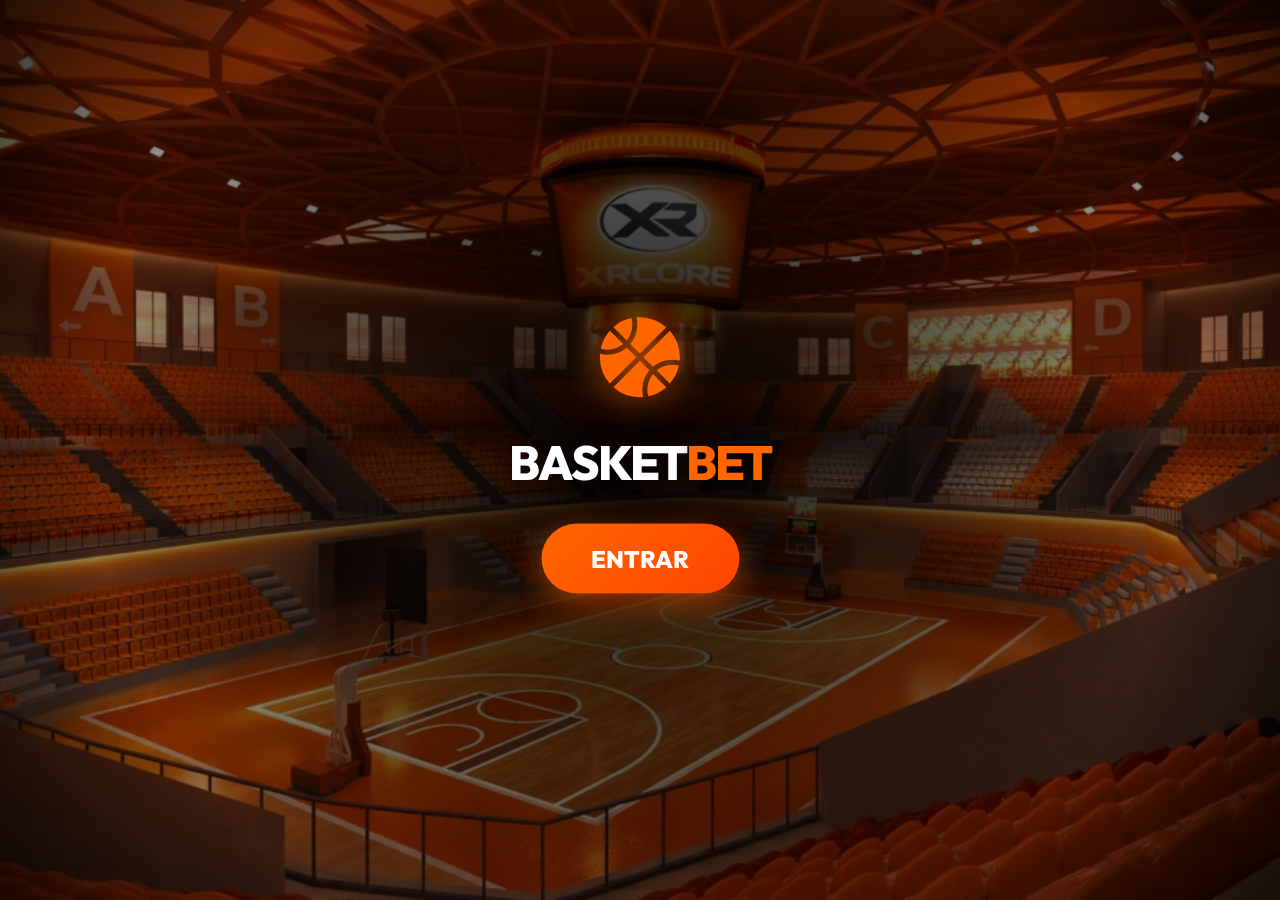
<file: index.html>
<!DOCTYPE html>
<html lang="pt-BR">

<head>
    <meta charset="UTF-8">
    <meta name="viewport" content="width=device-width, initial-scale=1.0">
    <title>BasketBet - O Jogo da Cesta</title>
    <link rel="stylesheet" href="style.css">
    <link href="https://fonts.googleapis.com/css2?family=Outfit:wght@400;700;900&display=swap" rel="stylesheet">
    <link rel="stylesheet" href="https://cdnjs.cloudflare.com/ajax/libs/font-awesome/6.4.0/css/all.min.css">
</head>

<body>

    <!-- AR Video Background -->
    <video id="ar-video" playsinline autoplay muted></video>
    <div id="ar-scan-overlay">
        <div class="scan-line"></div>
        <div class="scan-text">Mapeando Ambiente...</div>
    </div>

    <!-- Header / Navbar -->
    <header class="app-header">
        <div class="logo">
            <i class="fa-solid fa-basketball"></i>
            <span>BASKET<span class="highlight">BET</span></span>
        </div>
        <div class="user-controls">
            <div class="balance-display">
                <span>R$</span>
                <span id="user-balance">1.000,00</span>
            </div>
            <button class="btn-deposit" data-modal="modal-deposit">DEPÓSITO</button>
            <div class="profile-icon" data-modal="modal-profile">
                <img src="https://via.placeholder.com/40" id="header-avatar-img" alt="Avatar">
            </div>
        </div>
    </header>

    <!-- Main Game Container -->
    <main class="game-container">

        <!-- Game Viewport -->
        <div class="game-viewport">
            <!-- History -->
            <div class="score-board" id="score-board">
                <!-- Scores injected here -->
            </div>

            <!-- Hoop Section -->
            <div class="hoop-container">
                <div class="backboard">
                    <div class="backboard-inner">
                        <img src="assets/xrcore_logo_final.png" class="backboard-logo" alt="XR CORE">
                    </div>
                </div>
                <div class="hoop-rim-system">
                    <div class="rim-back"></div>
                    <div class="net" id="hoop-net"></div>
                    <div class="rim-front"></div>
                </div>
            </div>

            <!-- Court Section -->
            <div class="court-perspective">
                <div class="floor">
                    <div class="key-area">
                        <div class="free-throw-line"></div>
                        <div class="paint"></div>
                    </div>
                    <div class="three-point-line"></div>
                    <div class="center-circle"></div>
                </div>

                <!-- Ball -->
                <div class="ball-container">
                    <div class="aim-line"></div> <!-- Force Line -->
                    <div class="ball" id="basketball"></div>
                </div>
            </div>

            <!-- Side Gauge (Multiplier/Power) -->
            <div class="side-gauge">
                <div class="gauge-bar">
                    <div class="gauge-fill"></div>
                </div>
                <!-- Moving Arrow -->
                <div class="gauge-arrow" id="gauge-arrow">
                    <i class="fa-solid fa-caret-right"></i>
                </div>
            </div>
        </div>

        <!-- Game Controls -->
        <div class="controls-area">

            <div class="turbo-toggle">
                <div class="turbo-btn" id="turbo-btn">
                    <i class="fa-solid fa-bolt"></i>
                    <span>TURBO</span>
                </div>
            </div>

            <div class="bet-input-group">
                <button class="btn-adjust" id="btn-minus"><i class="fa-solid fa-minus"></i></button>
                <div class="bet-value">
                    <span class="currency">R$</span>
                    <input type="number" id="bet-amount" value="5.00" step="1.00">
                </div>
                <button class="btn-adjust" id="btn-plus"><i class="fa-solid fa-plus"></i></button>
            </div>

            <div class="actions-group">
                <button class="btn-ar" id="btn-ar">
                    <i class="fa-solid fa-camera"></i>
                    <span>JOGAR EM RA</span>
                </button>
                <button class="btn-play" id="btn-play">
                    JOGAR
                </button>
            </div>
        </div>

    </main>

    <!-- Bottom Nav (App feel) -->
    <nav class="bottom-nav">
        <button class="nav-item active" data-action="play">
            <i class="fa-solid fa-gamepad"></i>
            <span>Jogar</span>
        </button>
        <button class="nav-item" data-modal="modal-withdraw">
            <i class="fa-solid fa-money-bill-transfer"></i>
            <span>Saque</span>
        </button>
        <button class="nav-item" data-modal="modal-history">
            <i class="fa-solid fa-clock-rotate-left"></i>
            <span>Histórico</span>
        </button>
        <button class="nav-item" data-modal="modal-menu">
            <i class="fa-solid fa-bars"></i>
            <span>Menu</span>
        </button>
    </nav>

    <!-- Modals (Hidden by default) -->
    <div class="modal-overlay hidden" id="modal-overlay">
        <!-- Deposit Modal -->
        <div class="modal-content hidden" id="modal-deposit">
            <div class="modal-header">
                <h2>Depósito</h2>
                <button class="close-modal"><i class="fa-solid fa-xmark"></i></button>
            </div>
            <div class="modal-body">
                <p>Valor para depositar via PIX:</p>

                <div class="manual-value-input">
                    <span>R$</span>
                    <input type="number" id="deposit-amount-input" value="20.00" step="1.00" min="1.00">
                </div>

                <div class="pix-options">
                    <button data-value="20">R$ 20</button>
                    <button data-value="50">R$ 50</button>
                    <button data-value="100">R$ 100</button>
                    <button data-value="200">R$ 200</button>
                    <button data-value="500">R$ 500</button>
                    <button data-value="1000">R$ 1.000</button>
                </div>
                <button class="btn-action full" id="generate-pix-btn">Gerar QR Code PIX</button>
            </div>
        </div>

        <!-- Withdraw Modal -->
        <div class="modal-content hidden" id="modal-withdraw">
            <div class="modal-header">
                <h2>Saque</h2>
                <button class="close-modal"><i class="fa-solid fa-xmark"></i></button>
            </div>
            <div class="modal-body">
                <p>Valor disponível: <span class="highlight-text">R$ <span
                            id="withdraw-balance-display">1.000,00</span></span></p>
                <input type="text" placeholder="Chave PIX (CPF/Email)" class="input-field">
                <input type="number" id="withdraw-amount" placeholder="Valor do saque" class="input-field">
                <button class="btn-action full" id="confirm-withdraw-btn">Solicitar Saque</button>
            </div>
        </div>

        <!-- History Modal -->
        <div class="modal-content hidden" id="modal-history">
            <div class="modal-header">
                <h2>Histórico de Apostas</h2>
                <button class="close-modal"><i class="fa-solid fa-xmark"></i></button>
            </div>
            <div class="modal-body scrollable">
                <div class="history-item win">
                    <span>Aposta: R$ 5.00</span>
                    <span>Ganho: R$ 10.00</span>
                </div>
                <div class="history-item loss">
                    <span>Aposta: R$ 5.00</span>
                    <span>Perda</span>
                </div>
            </div>
        </div>

        <!-- Profile Modal -->
        <div class="modal-content hidden" id="modal-profile">
            <div class="modal-header">
                <h2>Meu Perfil</h2>
                <button class="close-modal"><i class="fa-solid fa-xmark"></i></button>
            </div>
            <div class="modal-body">
                <div class="profile-info">
                    <div class="avatar-large" id="avatar-trigger">
                        <img src="https://via.placeholder.com/100" id="user-avatar-img" alt="Avatar">
                        <div class="avatar-edit-hint"><i class="fa-solid fa-camera"></i></div>
                        <input type="file" id="avatar-input" hidden accept="image/*">
                    </div>
                    <div id="profile-display-name">
                        <h3>Usuário VIP</h3>
                        <p>ID: #839201</p>
                    </div>

                    <div class="edit-mode-inputs" id="edit-profile-form">
                        <input type="text" id="edit-name" class="input-field" placeholder="Novo Nome">
                        <button class="btn-action full" id="save-profile-btn">Salvar Alterações</button>
                    </div>
                </div>
                <!-- stats-grid ... -->
                <div class="stats-grid">
                    <div class="stat-box">
                        <label>Apostas</label>
                        <span id="stat-bets">0</span>
                    </div>
                    <div class="stat-box">
                        <label>Win Rate</label>
                        <span id="stat-winrate">0%</span>
                    </div>
                </div>
                <button class="btn-action outline full" id="edit-data-trigger">Editar Dados</button>
                <button class="btn-action outline full danger" id="btn-logout-profile">Sair</button>
            </div>
        </div>

        <!-- Menu Modal -->
        <div class="modal-content hidden" id="modal-menu">
            <div class="modal-header">
                <h2>Menu</h2>
                <button class="close-modal"><i class="fa-solid fa-xmark"></i></button>
            </div>
            <div class="modal-body">
                <button class="menu-item"><i class="fa-solid fa-headset"></i> Suporte ao Vivo</button>
                <button class="menu-item"><i class="fa-solid fa-percent"></i> Promoções</button>
                <button class="menu-item"><i class="fa-solid fa-shield-halved"></i> Jogo Responsável</button>
                <button class="menu-item"><i class="fa-solid fa-clipboard-list"></i> Termos e Condições</button>
                <button class="menu-item logout-trigger" id="btn-logout-menu"
                    style="color: #ff4444; border-top: 1px solid rgba(255,255,255,0.1); margin-top: 10px; padding-top: 15px;">
                    <i class="fa-solid fa-right-from-bracket"></i> Sair do Jogo
                </button>
                <br>
                <p class="version">Versão 1.5.3</p>
            </div>
        </div>

    </div>

    <script src="database.js"></script>
    <script src="script.js"></script>
</body>

</html>
</file>
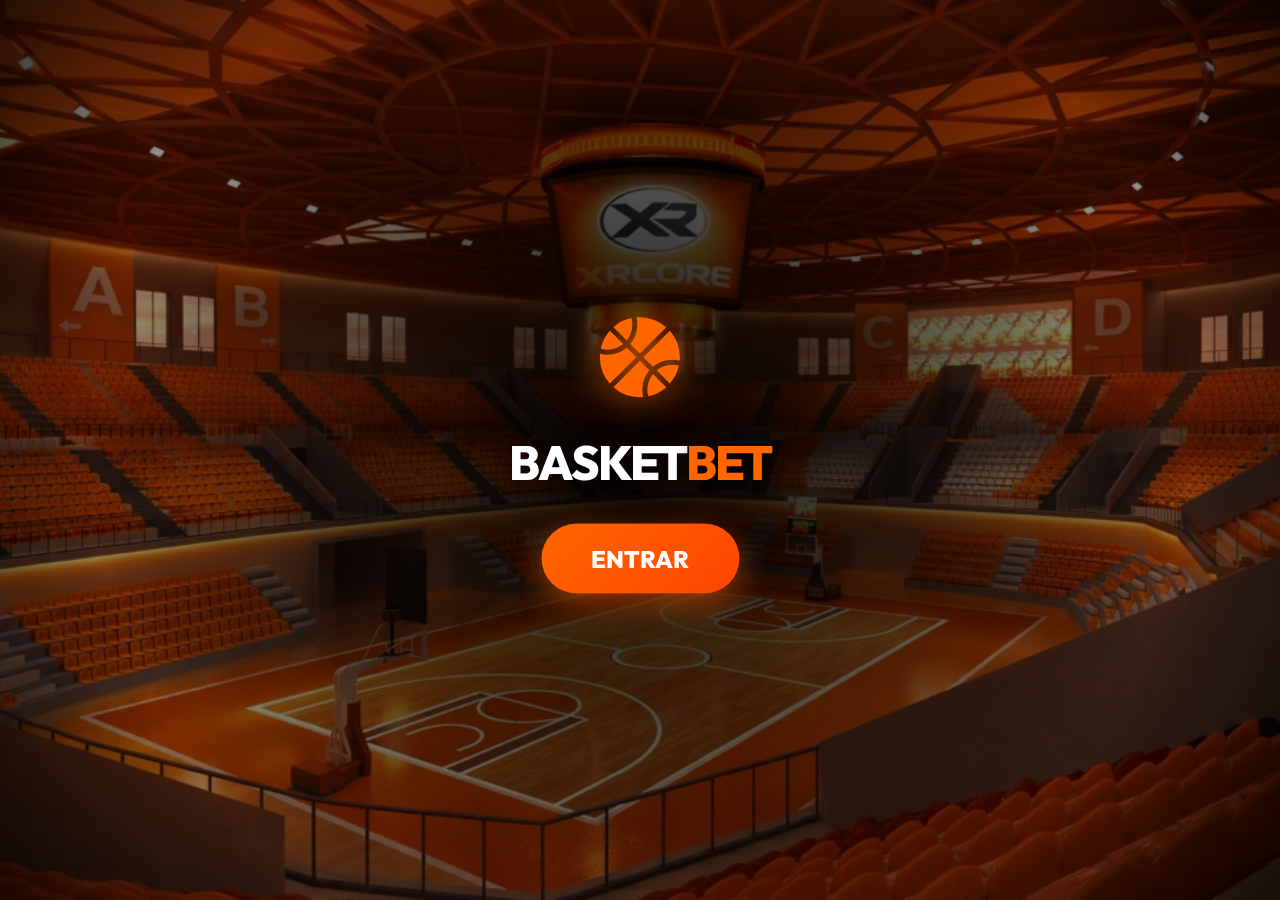
<file: login.html>
<!DOCTYPE html>
<html lang="pt-BR">

<head>
    <meta charset="UTF-8">
    <meta name="viewport" content="width=device-width, initial-scale=1.0">
    <title>BasketBet - Bem-vindo</title>
    <link rel="preconnect" href="https://fonts.googleapis.com">
    <link href="https://fonts.googleapis.com/css2?family=Outfit:wght@300;400;600;800&display=swap" rel="stylesheet">
    <link rel="stylesheet" href="https://cdnjs.cloudflare.com/ajax/libs/font-awesome/6.4.0/css/all.min.css">

    <style>
        :root {
            --primary-orange: #ff6600;
            --accent-gold: #ffcc00;
            --text-white: #ffffff;
        }

        * {
            margin: 0;
            padding: 0;
            box-sizing: border-box;
            font-family: 'Outfit', sans-serif;
        }

        body {
            height: 100vh;
            background: #000 url('bg_arena.jpg') no-repeat center center fixed;
            background-size: cover;
            overflow: hidden;
            display: flex;
            align-items: center;
            justify-content: center;
            color: var(--text-white);
        }

        /* Center Vignette Overlay */
        body::before {
            content: '';
            position: fixed;
            top: 0;
            left: 0;
            width: 100%;
            height: 100%;
            background: radial-gradient(circle, rgba(0, 0, 0, 0.95) 0%, rgba(0, 0, 0, 0.4) 70%, rgba(0, 0, 0, 0.8) 100%);
            z-index: 0;
        }

        .container {
            position: relative;
            z-index: 10;
            width: 100%;
            max-width: 450px;
            padding: 20px;
        }

        .screen {
            text-align: center;
            transition: all 0.6s cubic-bezier(0.4, 0, 0.2, 1);
            position: absolute;
            top: 50%;
            left: 50%;
            transform: translate(-50%, -50%);
            width: 90%;
        }

        /* REMOVED: Border/Box styling to make it look floating per user request */
        .screen {
            background: transparent;
            border: none;
            box-shadow: none;
        }

        .screen.hidden {
            opacity: 0;
            pointer-events: none;
            transform: translate(-50%, -40%) scale(0.9);
        }

        .screen.active {
            opacity: 1;
            pointer-events: all;
            transform: translate(-50%, -50%) scale(1);
        }

        /* Branding */
        .logo-icon {
            font-size: 5rem;
            color: var(--primary-orange);
            margin-bottom: 1.5rem;
            filter: drop-shadow(0 0 20px rgba(255, 102, 0, 0.8));
            animation: float 3s infinite ease-in-out;
        }

        .logo-text {
            font-size: 3rem;
            font-weight: 800;
            letter-spacing: -2px;
            margin-bottom: 2rem;
            text-transform: uppercase;
            text-shadow: 0 5px 15px rgba(0, 0, 0, 0.5);
        }

        .logo-text span {
            color: var(--primary-orange);
        }

        /* Floating Basketballs Animation */
        .ball-particle {
            position: fixed;
            font-size: 2rem;
            color: var(--primary-orange);
            pointer-events: none;
            z-index: 1;
            opacity: 0.6;
            animation: fly-across linear infinite;
        }

        @keyframes fly-across {
            0% {
                transform: translate(-100px, 100vh) rotate(0deg);
            }

            100% {
                transform: translate(110vw, -100px) rotate(720deg);
            }
        }

        @keyframes float {

            0%,
            100% {
                transform: translateY(0);
            }

            50% {
                transform: translateY(-20px);
            }
        }

        /* Buttons & Inputs */
        .btn-enter {
            padding: 20px 50px;
            background: linear-gradient(135deg, var(--primary-orange), #ff4400);
            border: none;
            border-radius: 50px;
            color: white;
            font-size: 1.5rem;
            font-weight: 800;
            cursor: pointer;
            box-shadow: 0 10px 30px rgba(255, 102, 0, 0.5);
            transition: all 0.3s;
            text-transform: uppercase;
        }

        .btn-enter:hover {
            transform: scale(1.1);
            box-shadow: 0 15px 40px rgba(255, 102, 0, 0.7);
        }

        .form-group {
            margin-bottom: 20px;
            text-align: left;
        }

        .input-box {
            width: 100%;
            background: rgba(255, 255, 255, 0.08);
            border: 2px solid rgba(255, 102, 0, 0.3);
            padding: 18px 20px;
            border-radius: 15px;
            color: white;
            font-size: 1.1rem;
            backdrop-filter: blur(10px);
            outline: none;
            transition: 0.3s;
        }

        .input-box:focus {
            border-color: var(--primary-orange);
            background: rgba(255, 255, 255, 0.15);
            box-shadow: 0 0 20px rgba(255, 102, 0, 0.2);
        }

        .btn-submit {
            width: 100%;
            padding: 18px;
            background: var(--primary-orange);
            border: none;
            border-radius: 15px;
            color: white;
            font-size: 1.2rem;
            font-weight: 700;
            cursor: pointer;
            margin-top: 10px;
            text-transform: uppercase;
        }
    </style>
</head>

<body>

    <div id="particles-container"></div>

    <div class="container">
        <!-- WELCOME -->
        <div id="welcome-screen" class="screen active">
            <div class="logo-icon">
                <i class="fa-solid fa-basketball"></i>
            </div>
            <div class="logo-text">BASKET<span>BET</span></div>
            <button id="start-btn" class="btn-enter">ENTRAR</button>
        </div>

        <!-- LOGIN -->
        <div id="login-screen" class="screen hidden">
            <div class="logo-text" style="font-size: 2rem;">BASKET<span>BET</span></div>
            <form id="loginForm">
                <div class="form-group">
                    <input type="text" id="username" class="input-box" placeholder="SEU NOME" required
                        autocomplete="off">
                </div>
                <div class="form-group">
                    <input type="tel" id="contact" class="input-box" placeholder="CONTATO" required autocomplete="off">
                </div>
                <button type="submit" class="btn-submit">CONFIRMAR LOGIN</button>
            </form>
            <button id="back-btn"
                style="background:none; border:none; color:rgba(255,255,255,0.5); margin-top:20px; cursor:pointer; font-size:1rem; text-decoration:underline;">
                Voltar
            </button>
        </div>
    </div>

    </div>

    <script src="database.js"></script>
    <script>
        // PROCEDURAL AUDIO MANAGER
        const audioCtx = new (window.AudioContext || window.webkitAudioContext)();
        let musicStarted = false;
        let ambientOsc = null;

        const Sounds = {
            playMoney: () => {
                const now = audioCtx.currentTime;
                // Premium Winning Jingle - Fast Sparkly Arpeggio
                const freqs = [523.25, 659.25, 783.99, 1046.50, 1318.51, 1567.98, 2093.00];
                freqs.forEach((f, i) => {
                    const osc = audioCtx.createOscillator();
                    const gain = audioCtx.createGain();
                    osc.type = 'sine';
                    osc.frequency.setValueAtTime(f, now + (i * 0.05));
                    gain.gain.setValueAtTime(0.15, now + (i * 0.05));
                    gain.gain.exponentialRampToValueAtTime(0.001, now + (i * 0.05) + 0.5);
                    osc.connect(gain);
                    gain.connect(audioCtx.destination);
                    osc.start(now + (i * 0.05));
                    osc.stop(now + (i * 0.05) + 0.5);
                });
            },
            playClick: () => {
                const now = audioCtx.currentTime;
                const osc = audioCtx.createOscillator();
                const gain = audioCtx.createGain();
                osc.frequency.setValueAtTime(800, now);
                osc.frequency.exponentialRampToValueAtTime(100, now + 0.1);
                gain.gain.setValueAtTime(0.1, now);
                gain.gain.linearRampToValueAtTime(0, now + 0.1);
                osc.connect(gain);
                gain.connect(audioCtx.destination);
                osc.start(); osc.stop(now + 0.1);
            },
            startMusic: () => {
                if (musicStarted) return;
                musicStarted = true;

                const playLoop = () => {
                    if (!musicStarted) return;
                    const now = audioCtx.currentTime;

                    // Stronger Kick
                    const kick = audioCtx.createOscillator();
                    const kGain = audioCtx.createGain();
                    kick.frequency.setValueAtTime(180, now);
                    kick.frequency.exponentialRampToValueAtTime(45, now + 0.15);
                    kGain.gain.setValueAtTime(0.4, now);
                    kGain.gain.linearRampToValueAtTime(0, now + 0.25);
                    kick.connect(kGain);
                    kGain.connect(audioCtx.destination);
                    kick.start(); kick.stop(now + 0.25);

                    // Hi-Hat crisp
                    if (Math.random() > 0.3) {
                        const hGain = audioCtx.createGain();
                        const hOsc = audioCtx.createOscillator();
                        hOsc.type = 'square';
                        hOsc.frequency.setValueAtTime(8000, now + 0.25);
                        hGain.gain.setValueAtTime(0.02, now + 0.25);
                        hGain.gain.linearRampToValueAtTime(0, now + 0.3);
                        hOsc.connect(hGain);
                        hGain.connect(audioCtx.destination);
                        hOsc.start(now + 0.25); hOsc.stop(now + 0.3);
                    }

                    // Energetic Synth Pulse
                    const synth = audioCtx.createOscillator();
                    const sGain = audioCtx.createGain();
                    synth.type = 'triangle';
                    const notes = [110, 138, 164, 220];
                    synth.frequency.value = notes[Math.floor(now % 4)];
                    sGain.gain.setValueAtTime(0.08, now);
                    sGain.gain.exponentialRampToValueAtTime(0.01, now + 0.4);
                    synth.connect(sGain);
                    sGain.connect(audioCtx.destination);
                    synth.start(); synth.stop(now + 0.4);

                    setTimeout(playLoop, 500);
                };
                playLoop();
            },
            stopMusic: () => { musicStarted = false; }
        };

        // UI LOGIC
        const startBtn = document.getElementById('start-btn');
        const backBtn = document.getElementById('back-btn');
        const welcome = document.getElementById('welcome-screen');
        const login = document.getElementById('login-screen');

        // Global interaction to start audio (Bypass browser block)
        document.addEventListener('click', () => {
            if (audioCtx.state === 'suspended') audioCtx.resume();
            Sounds.startMusic();
        }, { once: true });

        startBtn.addEventListener('click', () => {
            Sounds.playClick();
            welcome.classList.remove('active');
            welcome.classList.add('hidden');
            setTimeout(() => {
                login.classList.remove('hidden');
                login.classList.add('active');
            }, 500);
        });

        backBtn.addEventListener('click', () => {
            Sounds.playClick();
            login.classList.remove('active');
            login.classList.add('hidden');
            setTimeout(() => {
                welcome.classList.remove('hidden');
                welcome.classList.add('active');
            }, 500);
        });

        document.getElementById('loginForm').addEventListener('submit', (e) => {
            e.preventDefault();

            const username = document.getElementById('username').value;
            const password = document.getElementById('contact').value; // Use contact as password for admin check

            // Check for admin credentials
            if (username === 'admin' && (password === 'admin567' || password === '(00) 00000-0000' || password === '00000000000' || password === '(00)00000-0000')) {
                localStorage.setItem('basketbet_admin', 'true');
                Sounds.playMoney();
                Sounds.stopMusic();
                const btn = e.target.querySelector('button');
                btn.innerHTML = 'ACESSO ADMIN...';
                btn.disabled = true;
                setTimeout(() => {
                    window.location.href = 'admin.html';
                }, 1200);
                return;
            }

            // Normal user login via DB
            DB.loginUser(username, password); // password here is the phone number

            Sounds.playMoney();
            Sounds.stopMusic();

            const btn = e.target.querySelector('button');
            btn.innerHTML = 'ENTRANDO...';
            btn.disabled = true;

            setTimeout(() => {
                window.location.href = 'index.html';
            }, 1200);
        });

        // FLOATING BALLS GENERATOR
        function createBall() {
            const ball = document.createElement('i');
            ball.className = 'fa-solid fa-basketball ball-particle';
            ball.style.left = Math.random() * 100 + 'vw';
            ball.style.animationDuration = (Math.random() * 3 + 2) + 's';
            ball.style.fontSize = (Math.random() * 2 + 1) + 'rem';
            document.getElementById('particles-container').appendChild(ball);
            setTimeout(() => ball.remove(), 5000);
        }
        setInterval(createBall, 800);

        // Simple mask for phone
        document.getElementById('contact').addEventListener('input', (e) => {
            let x = e.target.value.replace(/\D/g, '').match(/(\d{0,2})(\d{0,5})(\d{0,4})/);
            e.target.value = !x[2] ? x[1] : '(' + x[1] + ') ' + x[2] + (x[3] ? '-' + x[3] : '');
        });
    </script>
</body>

</html>
</file>
<file: style.css>
:root {
    --primary-bg: #0f1218;
    --secondary-bg: #1c212c;
    --accent-color: #ff9f00;
    --accent-hover: #e68e00;
    --green-success: #00d26a;
    --red-danger: #f53d3d;
    --text-primary: #ffffff;
    --text-secondary: #8b9bb4;
    --court-wood: #d68c45;
    --court-wood-dark: #b87333;
    --rim-color: #ff3b30;
}

* {
    margin: 0;
    padding: 0;
    box-sizing: border-box;
    font-family: 'Outfit', sans-serif;
    user-select: none;
    -webkit-tap-highlight-color: transparent;
}

body {
    background-color: var(--primary-bg);
    color: var(--text-primary);
    height: 100vh;
    display: flex;
    flex-direction: column;
    overflow: hidden;
}

/* AR ELEMENTS */
#ar-video {
    position: fixed;
    top: 0;
    left: 0;
    width: 100%;
    height: 100%;
    object-fit: cover;
    z-index: -1;
    display: none;
}

#ar-video.active {
    display: block;
}

#ar-scan-overlay {
    position: fixed;
    top: 0;
    left: 0;
    width: 100%;
    height: 100%;
    z-index: 40;
    /* under UI but over game */
    pointer-events: none;
    display: none;
    background: rgba(0, 0, 0, 0.2);
}

#ar-scan-overlay.active {
    display: block;
}

.scan-line {
    position: absolute;
    top: 0;
    left: 0;
    width: 100%;
    height: 4px;
    background: #00ff00;
    box-shadow: 0 0 10px #00ff00;
    animation: scanMove 2s linear infinite;
}

.scan-text {
    position: absolute;
    top: 50%;
    left: 50%;
    transform: translate(-50%, -50%);
    color: #00ff00;
    font-weight: 700;
    font-size: 1.2rem;
    text-transform: uppercase;
    background: rgba(0, 0, 0, 0.5);
    padding: 0.5rem 1rem;
    border-radius: 8px;
}

@keyframes scanMove {
    0% {
        top: 0%;
        opacity: 0;
    }

    10% {
        opacity: 1;
    }

    90% {
        opacity: 1;
    }

    100% {
        top: 100%;
        opacity: 0;
    }
}

/* AR MODE STYLES */
body.ar-mode .game-container {
    background: transparent;
    /* Show camera */
}

body.ar-mode .floor {
    /* Hide wood floor to simulate floor tracking, keep lines or make ghost */
    background: rgba(255, 255, 255, 0.1);
    border: 2px dashed rgba(0, 255, 0, 0.3);
    box-shadow: none;
}

body.ar-mode .game-viewport {
    /* Adjust perspective if needed */
}

/* End AR */

/* Header */
.app-header {
    display: flex;
    justify-content: space-between;
    align-items: center;
    padding: 1rem;
    background-color: var(--secondary-bg);
    border-bottom: 1px solid rgba(255, 255, 255, 0.05);
    z-index: 50;
    position: relative;
    box-shadow: 0 4px 6px rgba(0, 0, 0, 0.2);
}

.logo {
    font-weight: 900;
    font-size: 1.2rem;
    display: flex;
    align-items: center;
    gap: 0.5rem;
    color: #fff;
    text-shadow: 0 0 10px rgba(255, 159, 0, 0.5);
}

.logo i {
    color: var(--accent-color);
    font-size: 1.4rem;
}

.logo .highlight {
    color: var(--accent-color);
}

.user-controls {
    display: flex;
    align-items: center;
    gap: 0.8rem;
}

.balance-display {
    background: rgba(0, 0, 0, 0.3);
    padding: 0.4rem 0.8rem;
    border-radius: 8px;
    font-weight: 700;
    color: var(--green-success);
    font-size: 0.9rem;
    border: 1px solid rgba(0, 210, 106, 0.2);
}

.btn-deposit {
    background: var(--green-success);
    color: #000;
    border: none;
    padding: 0.5rem 1rem;
    border-radius: 8px;
    font-weight: 800;
    font-size: 0.8rem;
    cursor: pointer;
    box-shadow: 0 4px 12px rgba(0, 210, 106, 0.3);
    transition: transform 0.1s;
}

.btn-deposit:active {
    transform: scale(0.95);
}

.profile-icon {
    width: 32px;
    height: 32px;
    background: var(--secondary-bg);
    border: 1px solid rgba(255, 255, 255, 0.2);
    border-radius: 50%;
    display: flex;
    justify-content: center;
    align-items: center;
    color: var(--text-secondary);
    cursor: pointer;
}

/* Main Game Area */
.game-container {
    flex: 1;
    display: flex;
    flex-direction: column;
    position: relative;
    background: linear-gradient(180deg, #dcf1ff 0%, #ffffff 30%, #e6e6e6 100%);
    overflow: hidden;
    transition: background 0.5s;
}

/* Game Viewport */
.game-viewport {
    flex: 1;
    position: relative;
    perspective: 800px;
    display: flex;
    flex-direction: column;
    align-items: center;
    justify-content: flex-end;
    padding-bottom: 250px;
}

/* Score History */
.score-board {
    position: absolute;
    top: 20px;
    right: 20px;
    display: flex;
    gap: 5px;
    z-index: 5;
    flex-direction: column-reverse;
    /* Newest at bottom visually or top? Let's do row actually */
    flex-direction: row;
}

.score-item {
    background: rgba(0, 0, 0, 0.6);
    color: #fff;
    padding: 2px 8px;
    border-radius: 4px;
    font-size: 0.7rem;
    font-weight: 700;
    animation: popIn 0.3s cubic-bezier(0.175, 0.885, 0.32, 1.275);
}

@keyframes popIn {
    from {
        transform: scale(0);
    }

    to {
        transform: scale(1);
    }
}

.score-item.win {
    color: var(--green-success);
    border: 1px solid var(--green-success);
    background: rgba(0, 210, 106, 0.2);
}

.score-item.loss {
    color: #888;
    border: 1px solid #555;
}


/* Hoop Construction & Animation */
.hoop-container {
    position: absolute;
    top: 10%;
    left: 50%;
    transform: translateX(-50%);
    z-index: 2;
    filter: drop-shadow(0 20px 20px rgba(0, 0, 0, 0.3));
    /* Moving animation */
    animation: moveHoop 3s ease-in-out infinite alternate;
}

@keyframes moveHoop {
    0% {
        left: 45%;
    }

    100% {
        left: 55%;
    }

    /* Subtle movement, can be increased */
}


.backboard {
    width: 160px;
    height: 110px;
    background: #fff;
    border: 4px solid #d0d0d0;
    border-radius: 4px;
    position: relative;
    display: flex;
    justify-content: center;
    align-items: flex-end;
    padding-bottom: 20px;
    box-shadow: inset 0 0 20px rgba(0, 0, 0, 0.1);
}

.backboard-inner {
    width: 70px;
    height: 50px;
    border: 4px solid var(--rim-color);
    margin-bottom: 5px;
    position: relative;
    display: flex;
    justify-content: center;
    align-items: center;
    background: #fff;
    /* Ensure white background behind logo */
}

/* XR CORE LOGO */
.backboard-logo {
    width: 70%;
    height: 70%;
    object-fit: contain;
    opacity: 0.9;
    display: block;
}

/* New Hoop System with Depth Layering */
.hoop-rim-system {
    position: absolute;
    bottom: -10px;
    width: 80px;
    height: 80px;
    display: flex;
    justify-content: center;
    perspective: 500px;
}

.rim-back,
.rim-front {
    position: absolute;
    top: 10px;
    width: 65px;
    height: 65px;
    border: 5px solid var(--rim-color);
    border-radius: 50%;
    transform: rotateX(75deg);
}

.rim-back {
    z-index: 1;
    /* Behind the net and ball */
    border-color: #b03000;
    /* Slightly darker back */
}

.rim-front {
    z-index: 20;
    /* In front of everything including ball */
    clip-path: inset(50% 0 0 0);
    /* Only show the front half */
}

.net {
    position: absolute;
    top: 15px;
    width: 55px;
    height: 60px;
    background:
        repeating-linear-gradient(60deg, transparent, transparent 4px, #eee 4px, #eee 6px),
        repeating-linear-gradient(-60deg, transparent, transparent 4px, #eee 4px, #eee 6px);
    border-radius: 0 0 50% 50%;
    opacity: 0.8;
    z-index: 2;
    /* Between rim-back and rim-front */
    transform-origin: top center;
    animation: net-sway 2s ease-in-out infinite alternate;
}

.net.splash {
    animation: net-splash-anim 0.5s ease-out;
}

@keyframes net-sway {
    from {
        transform: skewX(2deg);
    }

    to {
        transform: skewX(-2deg);
    }
}

@keyframes net-splash-anim {
    0% {
        transform: scaleY(1);
    }

    30% {
        transform: scaleY(1.3) scaleX(0.9);
    }

    60% {
        transform: scaleY(0.9) scaleX(1.1);
    }

    100% {
        transform: scaleY(1);
    }
}


/* Court Perspective */
.court-perspective {
    width: 100%;
    height: 100%;
    position: absolute;
    bottom: 0;
    left: 0;
    transform-style: preserve-3d;
    z-index: 1;
    display: flex;
    flex-direction: column;
    align-items: center;
    justify-content: flex-end;
}

.floor {
    width: 70%;
    height: 900px;
    background:
        repeating-linear-gradient(90deg, #d68c45 0px, #d68c45 40px, #c07a38 41px, #c07a38 42px),
        linear-gradient(180deg, rgba(0, 0, 0, 0.2) 0%, transparent 40%);
    transform: rotateX(65deg) scale(1.4);
    transform-origin: bottom center;
    position: absolute;
    bottom: -150px;
    box-shadow: 0 -20px 50px rgba(0, 0, 0, 0.2) inset;
    border-left: 10px solid #fff;
    border-right: 10px solid #fff;
    transition: background 0.5s;
}

.key-area {
    position: absolute;
    top: 0;
    left: 50%;
    transform: translateX(-50%);
    width: 240px;
    height: 350px;
    border: 4px solid #fff;
    border-top: none;
}

.paint {
    width: 100%;
    height: 100%;
    background: rgba(160, 60, 20, 0.4);
}

.free-throw-line {
    position: absolute;
    top: 0;
    left: 0;
    width: 100%;
    height: 4px;
    background: #fff;
}

.three-point-line {
    position: absolute;
    top: -120px;
    left: 50%;
    transform: translateX(-50%);
    width: 600px;
    height: 500px;
    border: 4px solid #fff;
    border-radius: 0 0 300px 300px;
    border-top: none;
}

.center-circle {
    position: absolute;
    bottom: 12%;
    left: 50%;
    transform: translateX(-50%) scaleY(0.4);
    width: 120px;
    height: 120px;
    border: 4px solid #fff;
    border-radius: 50%;
    background: rgba(160, 60, 20, 0.8);
    box-shadow: 0 0 20px rgba(0, 0, 0, 0.2);
}


/* Realistic Ball */
.ball-container {
    position: absolute;
    bottom: 120px;
    /* Ajustado para mostrar 70% da bola (30% oculta) */
    left: 50%;
    transform: translateX(-50%);
    z-index: 10;
    transition: transform 0.1s linear;
}

/* Aim Line - Curved Trajectory */
.aim-line {
    position: absolute;
    bottom: 50px;
    /* Aligned with ball center ish */
    left: 50%;
    transform: translateX(-50%);
    width: 15px;
    /* Width of the track */
    height: 0px;
    border-left: 3px dashed rgba(255, 255, 255, 0.3);
    border-right: 3px dashed rgba(255, 255, 255, 0.3);
    border-radius: 50% / 100px 100px 0 0;
    /* Creates arch effect */
    z-index: 1;
    transform-origin: bottom;
    transition: height 0.1s linear, border-color 0.1s;
    opacity: 0.6;
    /* Mask or gradient to fade out top */
    -webkit-mask-image: linear-gradient(to top, black 20%, transparent 100%);
    mask-image: linear-gradient(to top, black 20%, transparent 100%);
}

/* Realistic CSS Ball (Using Image again) */
.ball {
    width: 110px;
    height: 110px;
    background-image: url('assets/basketball.png');
    background-size: cover;
    background-position: center;
    border-radius: 50%;
    position: relative;
    overflow: hidden;
    z-index: 10;
    border: none !important;
    box-shadow: 0 10px 20px rgba(0, 0, 0, 0.3);
    animation: bounce-idle 1.5s infinite alternate cubic-bezier(0.5, 0.05, 1, 0.5);
}

/* Hide internal lines if they exist in HTML */
.ball div {
    display: none !important;
}

/* Spin Animation */
.ball.spinning {
    animation: bounce-idle 1.5s infinite alternate, spinBall 2s linear infinite;
}

.ball.spinning-turbo {
    animation: bounce-idle 1.5s infinite alternate, spinBall 0.5s linear infinite;
}

@keyframes spinBall {
    from {
        transform: rotate(0deg);
    }

    to {
        transform: rotate(360deg);
    }
}

.shadow {
    display: none !important;
}

@keyframes bounce-idle {
    0% {
        transform: translateY(0);
    }

    100% {
        transform: translateY(-15px);
    }
}

@keyframes shadow-idle {
    0% {
        transform: scale(1);
        opacity: 0.4;
    }

    100% {
        transform: scale(0.9);
        opacity: 0.2;
    }
}

/* Side Gauge - Centralized */
.side-gauge {
    position: absolute;
    right: 20px;
    top: 50%;
    transform: translateY(-50%);
    /* Perfect vertical centering */
    height: 40vh;
    /* Responsive height */
    max-height: 400px;
    width: 15px;
    background: rgba(255, 255, 255, 0.1);
    border-radius: 10px;
    border: 1px solid rgba(255, 255, 255, 0.2);
    box-shadow: 0 0 15px rgba(0, 0, 0, 0.5);
    z-index: 10;
    /* overflow: hidden; Removed to show arrow */
}

@media (max-width: 768px) {
    .side-gauge {
        right: 15px;
        width: 12px;
        height: 35vh;
    }
}

/* AR Mode Elements */
.ar-exit-btn {
    position: fixed !important;
    top: 20px;
    right: 20px;
    z-index: 1000;
    background: rgba(0, 0, 0, 0.6) !important;
    backdrop-filter: blur(8px);
    border: 1px solid rgba(255, 255, 255, 0.2) !important;
    color: white !important;
    padding: 10px 20px !important;
    border-radius: 30px !important;
    font-family: 'Outfit', sans-serif;
    font-weight: 600;
    text-transform: uppercase;
    font-size: 0.9rem;
    box-shadow: 0 4px 15px rgba(0, 0, 0, 0.3);
    transition: all 0.3s ease;
    display: flex;
    align-items: center;
    gap: 8px;
    cursor: pointer;
}

.ar-exit-btn:hover {
    background: rgba(255, 50, 50, 0.8) !important;
    transform: scale(1.05);
}

@media (max-width: 768px) {
    .ar-exit-btn {
        top: 15px;
        right: 15px;
        padding: 8px 16px !important;
        font-size: 0.8rem;
    }
}

.ar-hint {
    position: fixed;
    top: 50%;
    left: 50%;
    transform: translate(-50%, -50%);
    color: rgba(255, 255, 255, 0.7);
    text-align: center;
    font-size: 1rem;
    pointer-events: none;
    z-index: 900;
    text-shadow: 0 2px 4px rgba(0, 0, 0, 0.8);
    animation: pulse-fade 2s infinite;
    width: 100%;
}

.ar-hint i {
    font-size: 2rem;
    margin-bottom: 10px;
    display: block;
    opacity: 0.8;
}

@keyframes pulse-fade {

    0%,
    100% {
        opacity: 0.4;
        transform: translate(-50%, -50%) scale(0.95);
    }

    50% {
        opacity: 0.8;
        transform: translate(-50%, -50%) scale(1.05);
    }
}

.gauge-bar {
    width: 100%;
    height: 100%;
    /* Red on Top, Green on Bottom */
    background: linear-gradient(to top, #00d26a 0%, #ffff00 50%, #f53d3d 100%);
    border-radius: 6px;
    position: relative;
    overflow: hidden;
}

/* Gauge Arrow */
.gauge-arrow {
    position: absolute;
    left: -35px;
    bottom: 0%;
    transform: translateY(50%);
    /* Center arrow on the value line */
    font-size: 1.8rem;
    color: #000;
    filter: drop-shadow(0 2px 4px rgba(0, 0, 0, 0.3));
    transition: bottom 0.05s linear;
    z-index: 20;
}


/* Controls Overlay */
.controls-area {
    position: absolute;
    bottom: 0;
    left: 0;
    width: 100%;
    background: var(--secondary-bg);
    padding: 1rem;
    padding-bottom: 5rem;
    border-top-left-radius: 24px;
    border-top-right-radius: 24px;
    display: flex;
    justify-content: space-between;
    align-items: center;
    gap: 10px;
    box-shadow: 0 -10px 40px rgba(0, 0, 0, 0.5);
    z-index: 20;
    border-top: 1px solid rgba(255, 255, 255, 0.1);
}

.turbo-toggle {
    display: flex;
    flex-direction: column;
    align-items: center;
}

.turbo-btn {
    width: 55px;
    height: 55px;
    background: linear-gradient(135deg, #2a2a2a, #1a1a1a);
    border-radius: 50%;
    display: flex;
    flex-direction: column;
    justify-content: center;
    align-items: center;
    font-size: 0.6rem;
    font-weight: 900;
    color: #666;
    border: 2px solid #444;
    transition: 0.3s;
    cursor: pointer;
}

.turbo-btn i {
    font-size: 1.2rem;
    margin-bottom: 2px;
}

.turbo-btn.active {
    background: linear-gradient(135deg, #ffd700, #ff8c00);
    color: #4a3b00;
    border-color: #fff;
    box-shadow: 0 0 20px rgba(255, 140, 0, 0.6);
}


.bet-input-group {
    background: #0f1218;
    display: flex;
    align-items: center;
    padding: 6px;
    border-radius: 14px;
    border: 1px solid rgba(255, 255, 255, 0.1);
    flex: 1;
    max-width: 160px;
    /* Reduced to fit AR button */
    box-shadow: inset 0 2px 5px rgba(0, 0, 0, 0.5);
}

.btn-adjust {
    background: #2a3140;
    color: #fff;
    border: none;
    width: 32px;
    height: 32px;
    border-radius: 10px;
    cursor: pointer;
    display: flex;
    align-items: center;
    justify-content: center;
    transition: background 0.2s;
}

.btn-adjust:hover {
    background: #353e50;
}

.btn-adjust:active {
    transform: scale(0.9);
}

.bet-value {
    flex: 1;
    display: flex;
    justify-content: center;
    align-items: center;
    gap: 2px;
    color: #fff;
    font-weight: 700;
}

.bet-value input {
    background: transparent;
    border: none;
    color: #fff;
    width: 60px;
    font-size: 1.1rem;
    font-weight: 700;
    text-align: center;
}

.bet-value input:focus {
    outline: none;
}

.currency {
    color: var(--text-secondary);
    font-size: 0.9rem;
    margin-top: 4px;
}


/* Actions Group */
.actions-group {
    flex: 1.5;
    display: flex;
    gap: 8px;
}

.btn-play {
    background: var(--green-success);
    color: #0f1e16;
    border: none;
    padding: 0 1rem;
    height: 55px;
    border-radius: 14px;
    font-weight: 900;
    font-size: 1rem;
    text-transform: uppercase;
    flex: 1;
    cursor: pointer;
    box-shadow: 0 6px 0 #00a152, 0 10px 20px rgba(0, 210, 106, 0.2);
    transition: 0.1s;
    letter-spacing: 1px;
}

.btn-play:active {
    transform: translateY(6px);
    box-shadow: 0 0 0 #00a152;
}

.btn-play:disabled {
    background: #555;
    box-shadow: none;
    cursor: not-allowed;
    color: #888;
    transform: translateY(6px);
}

/* AR Button */
.btn-ar {
    background: linear-gradient(135deg, #7b1fa2, #4a148c);
    color: #fff;
    border: none;
    width: 70px;
    /* Square/Rectangle */
    height: 55px;
    border-radius: 14px;
    font-weight: 800;
    font-size: 0.7rem;
    /* Wrapped text */
    cursor: pointer;
    box-shadow: 0 6px 0 #3b0066, 0 5px 15px rgba(123, 31, 162, 0.3);
    border: 1px solid rgba(255, 255, 255, 0.2);
    display: flex;
    flex-direction: column;
    align-items: center;
    justify-content: center;
    gap: 2px;
    text-transform: uppercase;
    line-height: 1;
    text-align: center;
}

.btn-ar i {
    font-size: 1.4rem;
}

.btn-ar:active {
    transform: translateY(6px);
    box-shadow: 0 0 0 #3b0066;
}


/* Bottom Navigation */
.bottom-nav {
    position: fixed;
    bottom: 0;
    left: 0;
    width: 100%;
    background: #151921;
    display: flex;
    justify-content: space-around;
    padding: 12px 10px 20px 10px;
    border-top: 1px solid rgba(255, 255, 255, 0.05);
    z-index: 60;
}

.nav-item {
    background: none;
    border: none;
    color: var(--text-secondary);
    display: flex;
    flex-direction: column;
    align-items: center;
    gap: 6px;
    font-size: 0.75rem;
    cursor: pointer;
    transition: color 0.2s;
    width: 60px;
}

.nav-item i {
    font-size: 1.3rem;
    margin-bottom: 2px;
}

.nav-item.active {
    color: var(--green-success);
}

.nav-item:hover {
    color: #fff;
}


/* MODALS */
.modal-overlay {
    position: fixed;
    top: 0;
    left: 0;
    right: 0;
    bottom: 0;
    background: rgba(0, 0, 0, 0.8);
    backdrop-filter: blur(5px);
    z-index: 100;
    display: flex;
    justify-content: center;
    align-items: flex-end;
}

.modal-overlay.hidden {
    display: none;
}

.modal-content {
    background: var(--secondary-bg);
    width: 100%;
    max-width: 500px;
    min-height: 400px;
    border-top-left-radius: 20px;
    border-top-right-radius: 20px;
    padding: 1.5rem;
    animation: slideUp 0.3s ease-out;
    border: 1px solid rgba(255, 255, 255, 0.1);
    box-shadow: 0 -10px 50px rgba(0, 0, 0, 0.5);
}

.modal-content.hidden {
    display: none;
}

@keyframes slideUp {
    from {
        transform: translateY(100%);
    }

    to {
        transform: translateY(0);
    }
}

.modal-header {
    display: flex;
    justify-content: space-between;
    align-items: center;
    margin-bottom: 1.5rem;
    border-bottom: 1px solid rgba(255, 255, 255, 0.05);
    padding-bottom: 1rem;
}

.modal-header h2 {
    font-size: 1.5rem;
}

.close-modal {
    background: none;
    border: none;
    color: #fff;
    font-size: 1.5rem;
    cursor: pointer;
}

.modal-body {
    display: flex;
    flex-direction: column;
    gap: 1rem;
}

.btn-action {
    background: var(--green-success);
    border: none;
    padding: 1rem;
    border-radius: 12px;
    font-weight: 800;
    font-size: 1rem;
    cursor: pointer;
    color: #000;
}

.btn-action.outline {
    background: transparent;
    border: 2px solid rgba(255, 255, 255, 0.2);
    color: #fff;
}

.btn-action.danger {
    border-color: var(--red-danger);
    color: var(--red-danger);
}

.btn-action.full {
    width: 100%;
}

.input-field {
    background: #0f1218;
    border: 1px solid rgba(255, 255, 255, 0.1);
    padding: 1rem;
    border-radius: 12px;
    color: #fff;
    font-size: 1rem;
}

.manual-value-input {
    background: rgba(255, 255, 255, 0.05);
    border: 1px solid rgba(255, 255, 255, 0.1);
    border-radius: 12px;
    padding: 15px;
    display: flex;
    align-items: center;
    gap: 15px;
    margin-bottom: 20px;
}

.manual-value-input span {
    color: var(--primary-orange);
    font-weight: 900;
    font-size: 1.2rem;
}

.manual-value-input input {
    background: transparent;
    border: none;
    color: white;
    font-size: 1.5rem;
    font-weight: 700;
    width: 100%;
    outline: none;
}

.manual-value-input input::-webkit-inner-spin-button {
    display: none;
}

.pix-options {
    display: grid;
    grid-template-columns: repeat(3, 1fr);
    gap: 12px;
    margin-bottom: 1.5rem;
}

.pix-options button {
    padding: 1rem 0.5rem;
    background: var(--primary-orange);
    border: none;
    color: #fff;
    border-radius: 12px;
    cursor: pointer;
    font-weight: 800;
    font-size: 0.9rem;
    text-transform: uppercase;
    box-shadow: 0 4px 0 #cc5200;
    transition: all 0.1s;
}

.pix-options button:hover {
    background: #ff8533;
    transform: translateY(-2px);
    box-shadow: 0 6px 0 #cc5200;
}

.pix-options button:active {
    transform: translateY(4px);
    box-shadow: 0 0 0 #cc5200;
}

/* Avatar Uploader */
.avatar-large {
    position: relative;
    cursor: pointer;
    transition: transform 0.3s;
    width: 100px;
    height: 100px;
    margin: 0 auto 15px;
}

.avatar-large:hover {
    transform: scale(1.05);
}

.avatar-large img {
    width: 100%;
    height: 100%;
    object-fit: cover;
    border-radius: 50%;
    border: 3px solid var(--primary-orange);
}

.avatar-edit-hint {
    position: absolute;
    bottom: 0;
    right: 0;
    background: var(--primary-orange);
    width: 30px;
    height: 30px;
    border-radius: 50%;
    display: flex;
    align-items: center;
    justify-content: center;
    font-size: 0.8rem;
    border: 2px solid var(--secondary-bg);
    color: white;
}

.edit-mode-inputs {
    display: none;
    flex-direction: column;
    gap: 10px;
    margin-top: 15px;
}

.edit-mode-inputs.active {
    display: flex;
}


/* History Items */
.history-item {
    display: flex;
    justify-content: space-between;
    padding: 1rem;
    background: rgba(0, 0, 0, 0.2);
    border-radius: 10px;
    margin-bottom: 0.5rem;
    border-left: 4px solid #555;
    font-weight: 500;
}

.history-item.win {
    border-left-color: var(--green-success);
}

.history-item.loss {
    border-left-color: var(--red-danger);
}

/* Menu Items */
.menu-item {
    width: 100%;
    text-align: left;
    padding: 1rem;
    background: rgba(255, 255, 255, 0.02);
    border: none;
    border-bottom: 1px solid rgba(255, 255, 255, 0.05);
    color: #fff;
    font-size: 1rem;
    cursor: pointer;
    display: flex;
    gap: 1rem;
    align-items: center;
}

.menu-item i {
    color: var(--accent-color);
    width: 25px;
}

/* Profile Stats */
.profile-info {
    text-align: center;
    margin-bottom: 1.5rem;
}

.avatar-large {
    width: 80px;
    height: 80px;
    background: #333;
    border-radius: 50%;
    margin: 0 auto 10px;
    display: flex;
    justify-content: center;
    align-items: center;
    font-size: 2rem;
    color: var(--accent-color);
    border: 2px solid var(--accent-color);
}

.stats-grid {
    display: grid;
    grid-template-columns: 1fr 1fr;
    gap: 1rem;
    margin-bottom: 1rem;
}

.stat-box {
    background: #0f1218;
    padding: 1rem;
    border-radius: 12px;
    text-align: center;
}

.stat-box label {
    display: block;
    font-size: 0.8rem;
    color: #888;
    margin-bottom: 5px;
}

.stat-box span {
    font-size: 1.2rem;
    font-weight: 900;
    color: #fff;
}



/* ANIMATIONS FOR SHOT OUTCOMES (Simple Physics Simulation) */

/* SWISH: Clean arc through the hoop */
/* Ball z-index is 10. Rim-front is 15. Ball goes BEHIND rim-front, IN FRONT OF rim-back (5). */
.ball.shooting-swish {
    animation: shoot-arc-swish 0.9s forwards cubic-bezier(0.25, 0.46, 0.45, 0.94);
}

@keyframes shoot-arc-swish {
    0% {
        transform: translateY(0) scale(1) rotate(0deg);
        opacity: 1;
    }

    50% {
        transform: translateY(-380px) scale(0.6) rotate(360deg);
        opacity: 1;
    }

    /* Vertex */
    80% {
        transform: translateY(-350px) scale(0.4) rotate(720deg);
        opacity: 1;
    }

    /* At Rim */
    100% {
        transform: translateY(-280px) scale(0.35) rotate(1080deg);
        opacity: 0;
    }

    /* Through */
}

/* MISS SHORT: Hits FRONT RIM (Solid) and bounces back */
/* Z-Index: Ball (10) hits Rim-Front (15). Visually stops at front. */
.ball.shooting-miss-short {
    animation: shoot-hit-front-rim 0.7s forwards linear;
}

@keyframes shoot-hit-front-rim {
    0% {
        transform: translateY(0) scale(1) rotate(0deg);
    }

    50% {
        transform: translateY(-300px) scale(0.6) rotate(180deg);
    }

    /* Approach Rim */
    55% {
        transform: translateY(-290px) scale(0.6) rotate(200deg);
    }

    /* BAM! Hit Front Rim (Solid Stop) */
    65% {
        transform: translateY(-350px) translateX(0px) scale(0.65) rotate(100deg);
    }

    /* Bounce UP and BACK */
    100% {
        transform: translateY(100px) translateX(50px) scale(0.8) rotate(50deg);
        opacity: 0;
    }

    /* Fall away */
}

/* MISS LONG: Hits BACKBOARD (Solid Wall) */
/* Ball needs to hit the board face. */
.ball.shooting-miss-long {
    animation: shoot-hit-backboard 0.8s forwards linear;
}

@keyframes shoot-hit-backboard {
    0% {
        transform: translateY(0) scale(1) rotate(0deg);
    }

    45% {
        transform: translateY(-380px) scale(0.5) rotate(360deg);
    }

    /* Approach High */
    50% {
        transform: translateY(-410px) translateX(0) scale(0.45) rotate(380deg);
    }

    /* BAM! Hit Board Face */
    55% {
        transform: translateY(-380px) translateX(40px) scale(0.5) rotate(300deg);
    }

    /* Bounce OFF hard (Right) */
    100% {
        transform: translateY(0px) translateX(150px) scale(0.7) rotate(600deg);
        opacity: 0;
    }

    /* Fall down right */
}

/* RIM BOUNCE OUT: Hits INSIDE RIM/BACK RIM and pops out */
/* Hits solid iron */
.ball.shooting-rim-out {
    animation: shoot-rim-bounce-out 1.2s forwards linear;
}

@keyframes shoot-rim-bounce-out {
    0% {
        transform: translateY(0) scale(1) rotate(0deg);
    }

    40% {
        transform: translateY(-350px) scale(0.5) rotate(180deg);
    }

    /* Arc Up */
    50% {
        transform: translateY(-340px) scale(0.45) rotate(200deg);
    }

    /* Clank! Hit Rim */
    60% {
        transform: translateY(-450px) translateX(-20px) scale(0.45) rotate(80deg);
    }

    /* Bounce STRAIGHT UP High */
    100% {
        transform: translateY(-100px) translateX(-80px) scale(0.45) rotate(-100deg);
        opacity: 0;
    }

    /* Fall Left */
}

/* TURBO VARIANTS */
.ball.spinning-turbo.shooting-swish {
    animation: shoot-arc-swish-turbo 0.5s forwards cubic-bezier(0.25, 0.46, 0.45, 0.94);
}

@keyframes shoot-arc-swish-turbo {
    0% {
        transform: translateY(0) scale(1) rotate(0deg);
        opacity: 1;
    }

    100% {
        transform: translateY(-300px) scale(0.38) rotate(1440deg);
        opacity: 0;
    }
}

.nav-item span {
    font-size: 0.65rem;
}

/* Modals Mobile */
.modal-content {
    min-height: 50vh;
    border-top-left-radius: 25px;
    border-top-right-radius: 25px;
}

.modal-header h2 {
    font-size: 1.2rem;
}

.modal-body {
    padding: 1.5rem;
}

.pix-options {
    gap: 8px;
}

.pix-options button {
    padding: 0.6rem 0.5rem;
    font-size: 0.9rem;
}
}

@media (max-width: 380px) {

    /* Small Phones (iPhone SE etc) */
    .floor {
        transform: rotateX(65deg) scale(1.1);
    }

    .ball-container {
        bottom: 100px;
        transform: translateX(-50%) scale(0.85);
    }

    .controls-area {
        padding: 0.5rem;
        padding-bottom: 4rem;
    }

    .btn-play {
        font-size: 0.8rem;
    }

    .bet-input-group {
        max-width: 110px;
    }
}

@media (max-height: 600px) and (orientation: landscape) {

    /* Landscape Mode Mobile */
    .game-viewport {
        flex-direction: row;
        align-items: flex-end;
        padding-bottom: 60px;
    }

    .controls-area {
        width: 200px;
        right: 0;
        left: auto;
        top: 0;
        bottom: 0;
        height: 100vh;
        flex-direction: column;
        justify-content: center;
        border-radius: 0;
        border-left: 1px solid rgba(255, 255, 255, 0.1);
        padding-bottom: 1rem;
    }

    .bottom-nav {
        display: none;
    }

    .ball-container {
        bottom: 20px;
        left: 40%;
    }

    .hoop-container {
        left: 40%;
        top: 15%;
    }
}
</file>
